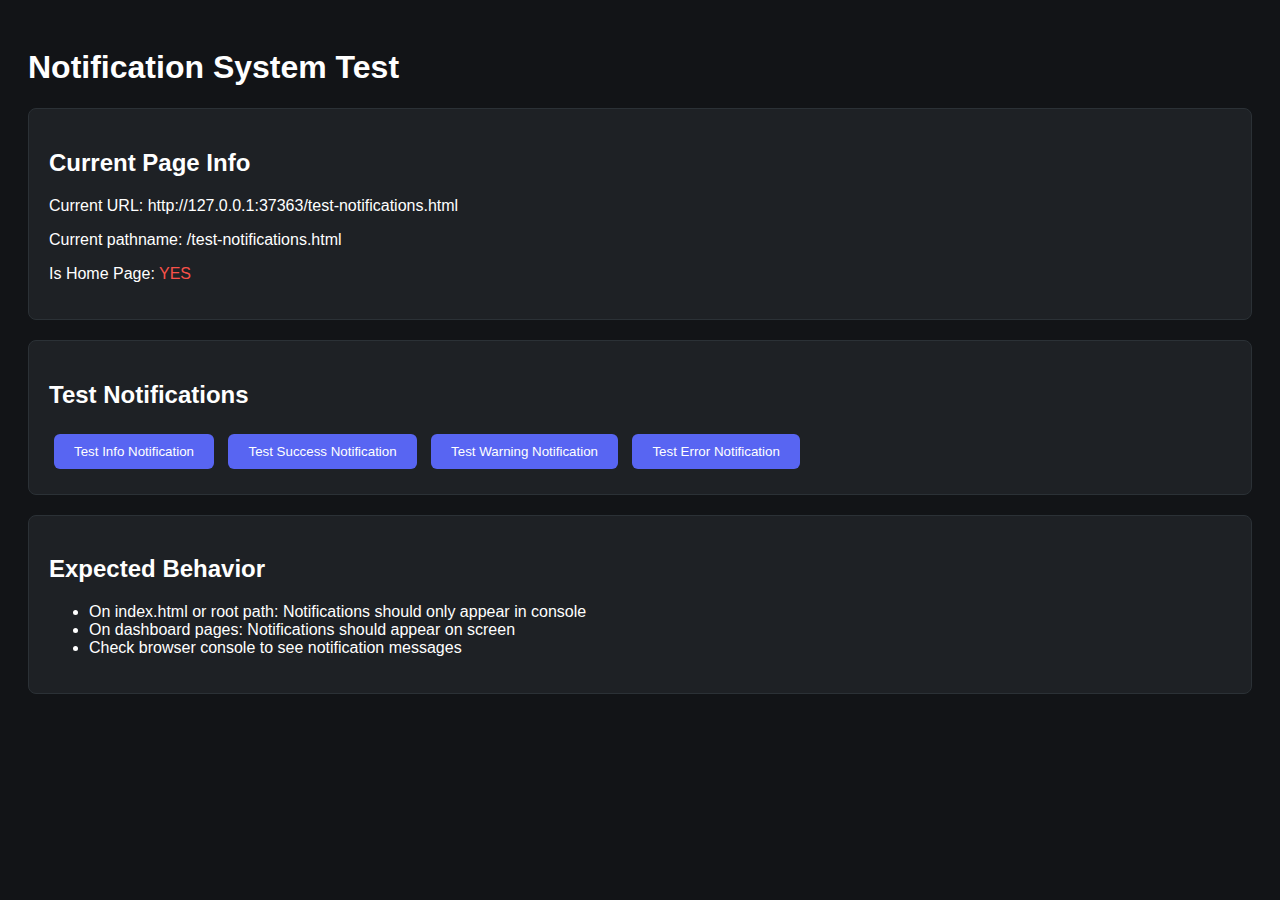
<file: test-notifications.html>
<!DOCTYPE html>
<html>
<head>
    <title>Test Notifications - Cassie Clip</title>
    <link rel="stylesheet" href="css/styles.css">
    <script src="js/main-notifications.js" defer></script>
    <style>
        body {
            background-color: #121417;
            color: white;
            font-family: 'Spline Sans', sans-serif;
            padding: 20px;
        }
        .test-section {
            margin: 20px 0;
            padding: 20px;
            border: 1px solid #2b3136;
            border-radius: 8px;
            background-color: #1e2125;
        }
        button {
            background-color: #5865f2;
            color: white;
            border: none;
            padding: 10px 20px;
            border-radius: 6px;
            cursor: pointer;
            margin: 5px;
        }
        button:hover {
            background-color: #4752c4;
        }
    </style>
</head>
<body>
    <h1>Notification System Test</h1>
    
    <div class="test-section">
        <h2>Current Page Info</h2>
        <p>Current URL: <span id="current-url"></span></p>
        <p>Current pathname: <span id="current-pathname"></span></p>
        <p>Is Home Page: <span id="is-home-page"></span></p>
    </div>
    
    <div class="test-section">
        <h2>Test Notifications</h2>
        <button onclick="testNotification('info')">Test Info Notification</button>
        <button onclick="testNotification('success')">Test Success Notification</button>
        <button onclick="testNotification('warning')">Test Warning Notification</button>
        <button onclick="testNotification('error')">Test Error Notification</button>
    </div>
    
    <div class="test-section">
        <h2>Expected Behavior</h2>
        <ul>
            <li>On index.html or root path: Notifications should only appear in console</li>
            <li>On dashboard pages: Notifications should appear on screen</li>
            <li>Check browser console to see notification messages</li>
        </ul>
    </div>

    <script>
        document.addEventListener('DOMContentLoaded', function() {
            // Initialize notifications
            if (typeof initializeNotifications === 'function') {
                initializeNotifications();
            }
            
            // Display current page info
            document.getElementById('current-url').textContent = window.location.href;
            document.getElementById('current-pathname').textContent = window.location.pathname;
            
            // Check if this is considered a home page
            const isHomePage = window.location.pathname.includes('index.html') || 
                              window.location.pathname.endsWith('/') || 
                              window.location.pathname === '' ||
                              !window.location.pathname.includes('dashboard');
            
            document.getElementById('is-home-page').textContent = isHomePage ? 'YES' : 'NO';
            document.getElementById('is-home-page').style.color = isHomePage ? '#f85149' : '#57f287';
        });
        
        function testNotification(type) {
            if (typeof showNotification === 'function') {
                showNotification(`This is a ${type} notification test!`, type);
                console.log(`Attempted to show ${type} notification`);
            } else {
                console.error('showNotification function not available');
                alert('showNotification function not available');
            }
        }
    </script>
</body>
</html>
</file>
<file: css/styles.css>
/* Custom CSS for Cassie Clip Dashboard */

/* Smooth transitions for all elements */
* {
    transition: all 0.3s ease;
}

/* Logo styling */
.logo-img {
    width: 48px;
    height: 48px;
    object-fit: contain;
}

/* Enhanced button styling */
.quick-access-button {
    cursor: pointer;
    transition: all 0.3s cubic-bezier(0.4, 0, 0.2, 1);
    transform: translateY(0);
}

.quick-access-button:hover {
    background-color: #2d3748;
    border-color: #4a5568;
    transform: translateY(-2px);
    box-shadow: 0 10px 25px rgba(0, 0, 0, 0.3);
}

.quick-access-button:active {
    transform: translateY(0);
    box-shadow: 0 5px 15px rgba(0, 0, 0, 0.2);
}

/* Discord login button styling */
.discord-login-btn {
    background: linear-gradient(135deg, #5865f2, #4752c4);
    border: none;
    color: white;
    padding: 10px 20px;
    border-radius: 25px;
    font-weight: 600;
    font-size: 14px;
    cursor: pointer;
    display: flex;
    align-items: center;
    gap: 8px;
    transition: all 0.3s cubic-bezier(0.4, 0, 0.2, 1);
    box-shadow: 0 4px 15px rgba(88, 101, 242, 0.3);
}

.discord-login-btn:hover {
    background: linear-gradient(135deg, #4752c4, #3c47a3);
    transform: translateY(-2px);
    box-shadow: 0 8px 25px rgba(88, 101, 242, 0.4);
}

.discord-login-btn:active {
    transform: translateY(0);
}

/* Header navigation link animations */
.nav-link {
    position: relative;
    transition: all 0.3s ease;
}

.nav-link::after {
    content: '';
    position: absolute;
    width: 0;
    height: 2px;
    bottom: -5px;
    left: 50%;
    background: linear-gradient(90deg, #bfd6ec, #5865f2);
    transition: all 0.3s ease;
    transform: translateX(-50%);
}

.nav-link:hover::after {
    width: 100%;
}

.nav-link:hover {
    color: #bfd6ec;
}

/* Get Started button enhancement */
.get-started-btn {
    transition: all 0.3s cubic-bezier(0.4, 0, 0.2, 1);
    box-shadow: 0 4px 15px rgba(191, 214, 236, 0.3);
}

.get-started-btn:hover {
    background-color: #a8c5e0;
    transform: translateY(-3px);
    box-shadow: 0 8px 25px rgba(191, 214, 236, 0.4);
}

.get-started-btn:active {
    transform: translateY(-1px);
}

/* Notification button enhancement */
.notification-btn {
    transition: all 0.3s cubic-bezier(0.4, 0, 0.2, 1);
    position: relative;
}

.notification-btn:hover {
    background-color: #40484f;
    transform: scale(1.05);
}

/* Notification system improvements */
.notification-count {
    background: #f85149;
    color: white;
    font-weight: bold;
    min-width: 20px;
    height: 20px;
    border-radius: 10px;
    display: flex;
    align-items: center;
    justify-content: center;
    font-size: 12px;
    padding: 0 6px;
}

.notification-panel {
    box-shadow: 0 20px 50px rgba(0, 0, 0, 0.4) !important;
    backdrop-filter: blur(10px);
    border: 1px solid rgba(64, 72, 79, 0.8) !important;
}

/* Prevent notification clipping */
.notification-container {
    max-width: calc(100vw - 40px);
}

.notification-container > div {
    max-width: 350px;
    word-wrap: break-word;
    overflow-wrap: break-word;
}

/* Animation improvements */
@keyframes slideInDown {
    from { 
        transform: translateY(-20px) scale(0.9); 
        opacity: 0; 
    }
    to { 
        transform: translateY(0) scale(1); 
        opacity: 1; 
    }
}

@keyframes pulse {
    0% { transform: scale(1); }
    50% { transform: scale(1.1); }
    100% { transform: scale(1); }
}

/* Hero section animation */
.hero-section {
    animation: fadeInUp 1s ease-out;
}

@keyframes fadeInUp {
    from {
        opacity: 0;
        transform: translateY(30px);
    }
    to {
        opacity: 1;
        transform: translateY(0);
    }
}

/* Quick access grid item animations */
.quick-access-grid {
    display: grid;
    grid-template-columns: repeat(auto-fit, minmax(200px, 1fr));
    gap: 1rem;
    padding: 1rem;
}

.quick-access-item {
    animation: fadeInScale 0.6s ease-out;
    animation-fill-mode: both;
}

.quick-access-item:nth-child(1) { animation-delay: 0.1s; }
.quick-access-item:nth-child(2) { animation-delay: 0.2s; }
.quick-access-item:nth-child(3) { animation-delay: 0.3s; }

@keyframes fadeInScale {
    from {
        opacity: 0;
        transform: scale(0.9);
    }
    to {
        opacity: 1;
        transform: scale(1);
    }
}

/* Loading states */
.loading {
    position: relative;
    overflow: hidden;
}

.loading::after {
    content: '';
    position: absolute;
    top: 0;
    left: -100%;
    width: 100%;
    height: 100%;
    background: linear-gradient(90deg, transparent, rgba(255, 255, 255, 0.1), transparent);
    animation: shimmer 1.5s infinite;
}

@keyframes shimmer {
    0% { left: -100%; }
    100% { left: 100%; }
}

/* Responsive design improvements */
@media (max-width: 768px) {
    .quick-access-grid {
        grid-template-columns: 1fr;
    }
    
    .discord-login-btn {
        padding: 8px 16px;
        font-size: 12px;
    }
    
    .nav-link {
        font-size: 12px;
    }
    
    /* Mobile notification adjustments */
    .notification-panel {
        width: calc(100vw - 40px) !important;
        max-width: 350px !important;
        right: 20px !important;
    }
    
    .notification-container {
        right: 10px !important;
        left: 10px !important;
        width: auto !important;
    }
    
    .notification-container > div {
        max-width: none;
        margin-left: auto;
        margin-right: auto;
    }
}

/* Focus states for accessibility */
.quick-access-button:focus,
.discord-login-btn:focus,
.get-started-btn:focus,
.notification-btn:focus {
    outline: 2px solid #5865f2;
    outline-offset: 2px;
}

/* Smooth scrolling */
html {
    scroll-behavior: smooth;
}

/* Dashboard-specific styles */

/* Sidebar styling */
.sidebar-item {
    transition: all 0.3s cubic-bezier(0.4, 0, 0.2, 1);
}

.sidebar-item:hover {
    transform: translateX(4px);
}

.sidebar-item.active {
    position: relative;
}

.sidebar-item.active::before {
    content: '';
    position: absolute;
    left: -16px;
    top: 50%;
    transform: translateY(-50%);
    width: 3px;
    height: 24px;
    background: linear-gradient(135deg, #5865f2, #4752c4);
    border-radius: 2px;
}

/* Stat cards styling */
.stat-card {
    transition: all 0.3s cubic-bezier(0.4, 0, 0.2, 1);
    cursor: pointer;
}

.stat-card:hover {
    transform: translateY(-4px);
    box-shadow: 0 10px 30px rgba(0, 0, 0, 0.3);
    border-color: #5865f2;
}

/* Activity and command items */
.activity-item, .command-item {
    transition: all 0.3s cubic-bezier(0.4, 0, 0.2, 1);
    cursor: pointer;
}

.activity-item:hover, .command-item:hover {
    background-color: #40484f;
    transform: translateX(4px);
}

.command-item:hover .font-mono {
    color: #bfd6ec;
}

/* Chart containers */
canvas {
    border-radius: 8px;
}

/* Chart container fixed heights */
.chart-container {
    height: 300px !important;
    position: relative;
}

.chart-container canvas {
    max-height: 300px !important;
    height: 300px !important;
}

/* Dashboard animations */
.stat-card {
    animation: fadeInUp 0.6s ease-out;
    animation-fill-mode: both;
}

.stat-card:nth-child(1) { animation-delay: 0.1s; }
.stat-card:nth-child(2) { animation-delay: 0.2s; }
.stat-card:nth-child(3) { animation-delay: 0.3s; }
.stat-card:nth-child(4) { animation-delay: 0.4s; }

/* Activity indicator animations */
@keyframes pulse {
    0%, 100% { opacity: 1; }
    50% { opacity: 0.5; }
}

.activity-item .rounded-full {
    animation: pulse 2s infinite;
}

/* Responsive dashboard layout */
@media (max-width: 1024px) {
    .grid.lg\\:grid-cols-4 {
        grid-template-columns: repeat(2, 1fr);
    }
    
    .grid.lg\\:grid-cols-2 {
        grid-template-columns: 1fr;
    }
}

@media (max-width: 768px) {
    .w-64 {
        width: 100%;
        position: fixed;
        top: 0;
        left: -100%;
        height: 100vh;
        z-index: 50;
        transition: left 0.3s ease;
    }
    
    .w-64.open {
        left: 0;
    }
    
    .grid.md\\:grid-cols-2 {
        grid-template-columns: 1fr;
    }
}

/* Loading states for dashboard elements */
.stat-card.loading, .activity-item.loading, .command-item.loading {
    position: relative;
    overflow: hidden;
}

.stat-card.loading::after, .activity-item.loading::after, .command-item.loading::after {
    content: '';
    position: absolute;
    top: 0;
    left: -100%;
    width: 100%;
    height: 100%;
    background: linear-gradient(90deg, transparent, rgba(255, 255, 255, 0.1), transparent);
    animation: shimmer 1.5s infinite;
}

/* Status indicators */
.status-online {
    color: #57f287;
}

.status-warning {
    color: #fee75c;
}

.status-error {
    color: #f85149;
}

/* Dashboard header enhancements */
.dashboard-header {
    background: linear-gradient(135deg, rgba(88, 101, 242, 0.1), rgba(191, 214, 236, 0.1));
    border-radius: 12px;
    padding: 1.5rem;
    margin-bottom: 1.5rem;
}

/* Real-time update indicators */
.update-indicator {
    position: relative;
}

.update-indicator::after {
    content: '';
    position: absolute;
    top: -2px;
    right: -2px;
    width: 8px;
    height: 8px;
    background: #57f287;
    border-radius: 50%;
    animation: pulse 2s infinite;
}

/* Command syntax highlighting */
.font-mono {
    background: rgba(88, 101, 242, 0.1);
    padding: 2px 6px;
    border-radius: 4px;
    border: 1px solid rgba(88, 101, 242, 0.2);
}

/* Sidebar Styles */
.sidebar {
    position: fixed;
    top: 0;
    left: 0;
    width: 280px;
    height: 100vh;
    background: #1a1d23;
    border-right: 1px solid #2b3136;
    z-index: 1000;
    transform: translateX(-100%);
    transition: transform 0.3s cubic-bezier(0.4, 0, 0.2, 1);
    overflow-y: auto;
    scrollbar-width: thin;
    scrollbar-color: #40484f #2b3136;
}

.sidebar::-webkit-scrollbar {
    width: 6px;
}

.sidebar::-webkit-scrollbar-track {
    background: #2b3136;
}

.sidebar::-webkit-scrollbar-thumb {
    background: #40484f;
    border-radius: 3px;
}

.sidebar.open {
    transform: translateX(0);
}

.sidebar-header {
    display: flex;
    align-items: center;
    justify-content: space-between;
    padding: 20px;
    border-bottom: 1px solid #2b3136;
    background: #1e2125;
}

.sidebar-toggle {
    background: none;
    border: none;
    color: #a2abb4;
    cursor: pointer;
    padding: 8px;
    border-radius: 6px;
    transition: all 0.2s ease;
}

.sidebar-toggle:hover {
    background: #2b3136;
    color: white;
}

.sidebar-nav {
    padding: 16px 0;
}

.nav-section {
    margin-bottom: 8px;
}

.nav-section-header {
    display: flex;
    align-items: center;
    justify-content: space-between;
    padding: 12px 20px;
    color: #a2abb4;
    cursor: pointer;
    font-weight: 500;
    font-size: 14px;
    transition: all 0.2s ease;
}

.nav-section-header:hover {
    background: #2b3136;
    color: white;
}

.nav-section-header.active {
    background: #2b3136;
    color: white;
}

.nav-section-header .chevron {
    transition: transform 0.2s ease;
}

.nav-section-header.active .chevron {
    transform: rotate(180deg);
}

.nav-dropdown {
    max-height: 0;
    overflow: hidden;
    transition: max-height 0.3s cubic-bezier(0.4, 0, 0.2, 1);
    background: #1a1d23;
}

.nav-dropdown.open {
    max-height: 300px;
}

.nav-item {
    display: block;
    padding: 10px 20px 10px 44px;
    color: #a2abb4;
    text-decoration: none;
    font-size: 13px;
    transition: all 0.2s ease;
    border-left: 3px solid transparent;
}

.nav-item:hover {
    background: #2b3136;
    color: white;
    border-left-color: #5865f2;
}

.nav-item.active {
    background: #2b3136;
    color: #5865f2;
    border-left-color: #5865f2;
}

.sidebar-overlay {
    position: fixed;
    top: 0;
    left: 0;
    width: 100%;
    height: 100%;
    background: rgba(0, 0, 0, 0.5);
    z-index: 999;
    opacity: 0;
    visibility: hidden;
    transition: all 0.3s ease;
}

.sidebar-overlay.active {
    opacity: 1;
    visibility: visible;
}

/* Main content adjustments */
.main-content {
    transition: margin-left 0.3s cubic-bezier(0.4, 0, 0.2, 1);
}

.main-content.sidebar-open {
    margin-left: 280px;
}

/* Sidebar toggle button in header */
.sidebar-toggle-btn {
    background: none;
    border: none;
    color: #a2abb4;
    cursor: pointer;
    padding: 8px;
    border-radius: 6px;
    transition: all 0.2s ease;
    margin-right: 16px;
}

.sidebar-toggle-btn:hover {
    background: #2b3136;
    color: white;
}

/* Mobile responsiveness */
@media (max-width: 768px) {
    .sidebar {
        width: 100%;
        max-width: 320px;
    }
    
    .main-content.sidebar-open {
        margin-left: 0;
    }
}

/* Smooth scrolling for navigation */
html {
    scroll-behavior: smooth;
}

/* Section anchors */
.section-anchor {
    scroll-margin-top: 20px;
}

/* Content section styling */
.content-section {
    margin-bottom: 2rem;
    padding: 1rem 0;
}

.content-section h2 {
    color: white;
    font-size: 1.5rem;
    font-weight: 600;
    margin-bottom: 1rem;
    padding-bottom: 0.5rem;
    border-bottom: 2px solid #2b3136;
}

/* Enhanced stats card animations */
.stat-card {
    transition: all 0.3s cubic-bezier(0.4, 0, 0.2, 1);
}

.stat-card:hover {
    transform: translateY(-4px);
    border-color: #5865f2;
    box-shadow: 0 8px 25px rgba(88, 101, 242, 0.15);
}

/* Mission item animations */
.mission-item {
    transition: all 0.3s ease;
}

.mission-item:hover {
    transform: translateX(4px);
    background: #40484f !important;
}

/* Hero slot animations */
.hero-slot {
    transition: all 0.3s ease;
}

.hero-slot:hover {
    transform: scale(1.02);
    border-color: #5865f2;
}

/* Reward item animations */
.reward-item {
    transition: all 0.3s ease;
}

.reward-item:hover {
    transform: translateX(4px);
    background: #40484f !important;
}

/* Quick action button animations */
.quick-action-btn {
    transition: all 0.3s cubic-bezier(0.4, 0, 0.2, 1);
}

.quick-action-btn:hover {
    transform: translateY(-2px);
    border-color: #5865f2;
    box-shadow: 0 8px 20px rgba(88, 101, 242, 0.2);
}

.quick-action-btn:active {
    transform: translateY(0);
}
</file>
